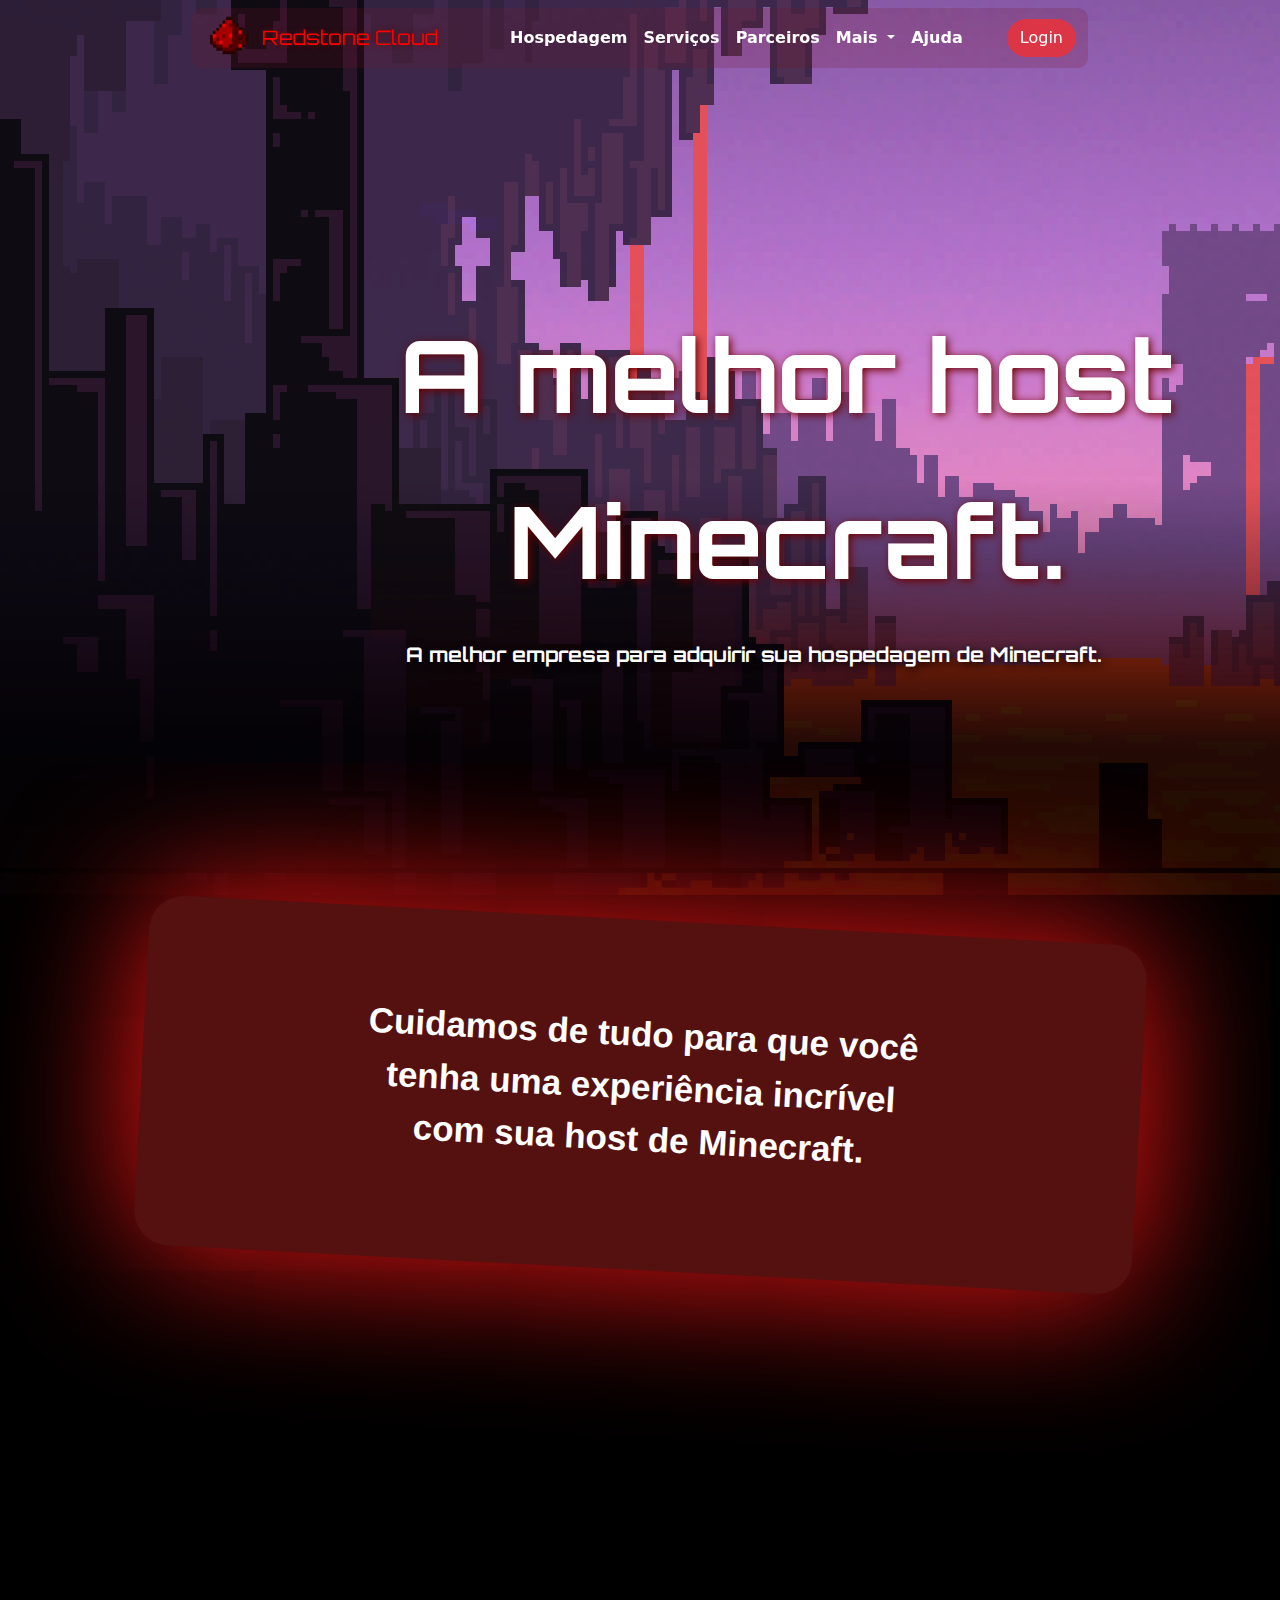
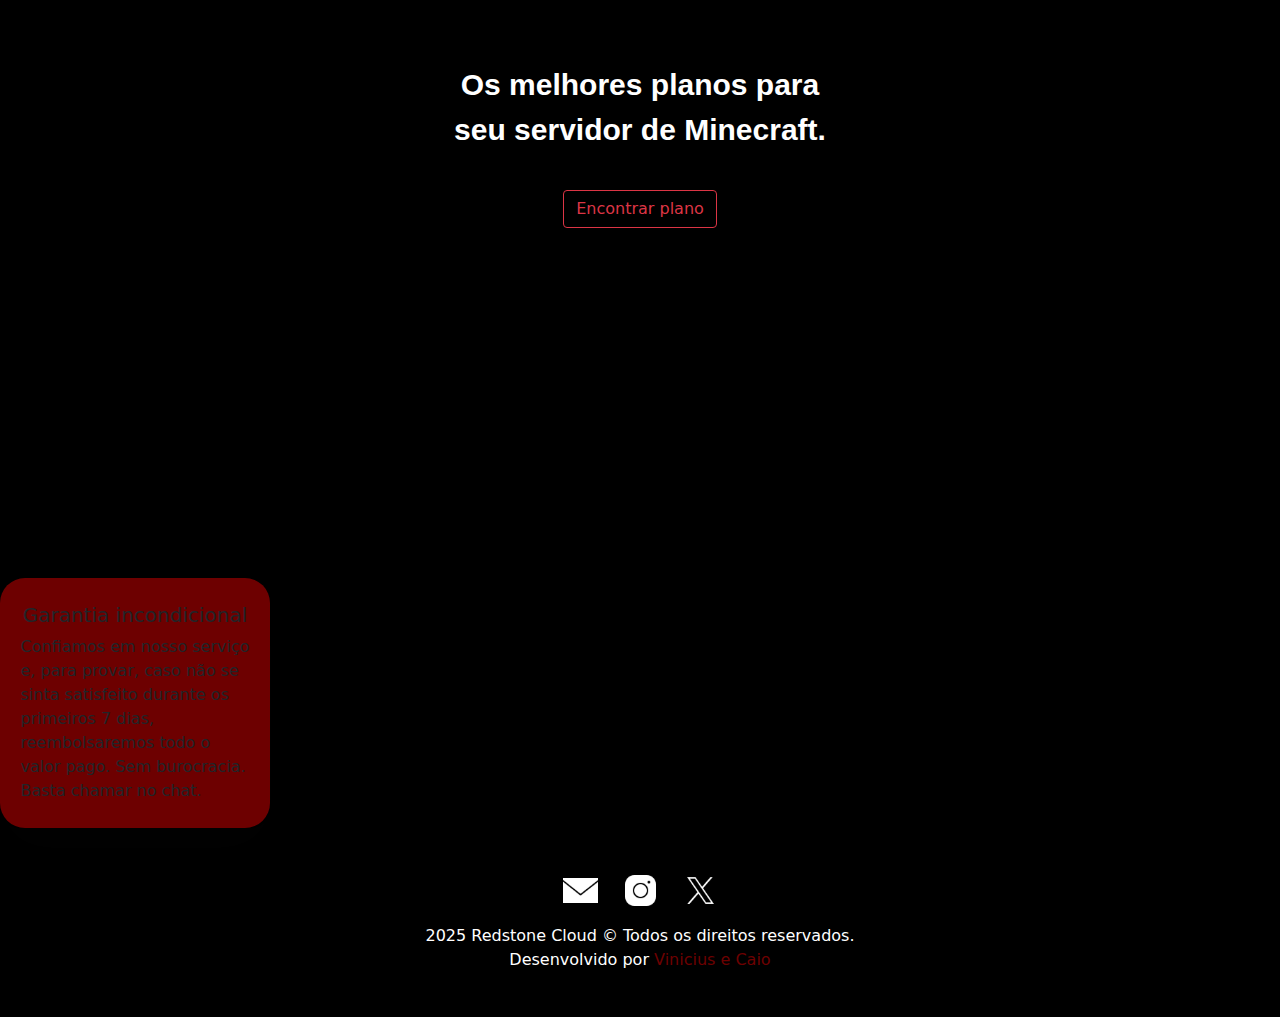
<file: index.html>
<!DOCTYPE html>
<html lang="pt-br">

<head>
    <meta charset="UTF-8">
    <meta name="viewport" content="width=device-width, initial-scale=1.0">
    <link rel="shortcut icon" href="img/ecabda1337491b7.png" type="image/x-icon">
    <!--fonte orbitron do cdn do google-->
    <link href="https://fonts.googleapis.com/css2?family=Orbitron:wght@700&display=swap" rel="stylesheet">
    <link rel="stylesheet" href="css/bootstrap.min.css">
    <link rel="stylesheet" href="css/style.css">
    <title>Redstone Cloud</title>
</head>

<body>

    <!--Navbar-->
    <nav class="navbar navbar-expand-lg bg-transparent fixed-top" style="background-color: transparent;">
        <div class="container navbar-limit">
            <a class="navbar-brand d-flex align-items-center redstone-text" href="#">
                <img src="img/redstone.png" alt="Logo" width="50" height="50"
                    class="d-inline-block align-text-top me-2">
                Redstone Cloud
            </a>
            <button class="navbar-toggler" type="button" data-bs-toggle="collapse" data-bs-target="#navbarScroll"
                aria-controls="navbarScroll" aria-expanded="false" aria-label="Toggle navigation">
                <span class="navbar-toggler-icon"></span>
            </button>
            <div class="collapse navbar-collapse ms-5" id="navbarScroll">
                <ul class="navbar-nav me-auto my-2 my-lg-0 navbar-nav-scroll" style="--bs-scroll-height: 100px;">
                    <li class="nav-item">
                        <a class="nav-link active" aria-current="page" href="index.html">Hospedagem</a>
                    </li>
                    <li class="nav-item">
                        <a class="nav-link" href="#">Serviços</a>
                    </li>
                    <li class="nav-item">
                        <a class="nav-link" href="#">Parceiros</a>
                    </li>
                    <li class="nav-item dropdown">
                        <a class="nav-link dropdown-toggle" href="#" role="button" data-bs-toggle="dropdown"
                            aria-expanded="false">
                            Mais
                        </a>
                        <ul class="dropdown-menu">
                            <li><a class="dropdown-item" href="#">Notícias</a></li>
                            <li><a class="dropdown-item" href="#">Planos</a></li>
                            <li>
                                <hr class="dropdown-divider">
                            </li>
                            <li><a class="dropdown-item" href="#">ainda a adicionar algo</a></li>
                            <!--adicionar outra página nesta linha-->
                        </ul>
                    </li>
                    <li class="nav-item">
                        <a class="nav-link" href="#">Ajuda</a>
                    </li>
                </ul>
                <a href="formulario.html" class="nav-item btn btn-danger rounded-pill">Login</a>
            </div>
        </div>
    </nav>

    <!--Wallpaper de fundo-->
    <div class="wallpaper-fundo">
        <img src="img/nether_wallpaper_grad.png" alt="imagem do jogo eletrônico Minecraft" class="wallpaper-img">
    </div>

    <!--titulo principal-->
    <div class="texto-principal-container">
        <p>A melhor host</p>
        <p>Minecraft.</p>
    </div>
    <!--subtitulo-->
    <div class="subtitulo">
        <p>A melhor empresa para adquirir sua hospedagem de Minecraft.</p>
    </div>

    <!--Conteúdo principal-->
    <main>
        <div class="card-borda">
            <div class="card-texto">
                <p class="texto-s-inc">Cuidamos de tudo para que você <br>tenha uma experiência incrível<br>com sua host
                    de Minecraft.</p>
            </div>
        </div>

        <div class="numsei">
            <div class="oferta-plano">
                <div class="card-oferta">
                    <p class="texto-oferta">Os melhores planos para<br>seu servidor de Minecraft.</p>
                </div>
            </div>
            <div class=" btn-planos">
                <a href="planos.html">
                    <button class="btn btn-outline-danger">Encontrar plano</button>
                </a>
            </div>
        </div>

        <div class="card card-vantagens" style="width: 270px;">
            <div class="card-body">
                <h5 class="card-title">Garantia incondicional</h5>
                <p class="card-text">Confiamos em nosso serviço <br> e, para provar, caso não se <br> sinta satisfeito durante os <br> primeiros 7 dias, <br> reembolsaremos todo o <br> valor pago. Sem burocracia. <br> Basta chamar no chat.</p>
            </div>
        </div>
    </main>

    <!--Footer-->
    <footer class="footer text-white">
        <div class="redes-sociais">
            <a
                href="https://www.google.com/url?sa=t&rct=j&q=&esrc=s&source=web&cd=&ved=2ahUKEwig29LwptGPAxVfq5UCHb-PE6YQFnoECBwQAQ&url=https%3A%2F%2Fworkspace.google.com%2Fintl%2Fpt-BR%2Fgmail%2F&usg=AOvVaw1MwkeXgAMvW8yty2qMhFps&opi=89978449">
                <img src="img/email (1).png" alt="email">
            </a>
            <a
                href="https://www.google.com/url?sa=t&rct=j&q=&esrc=s&source=web&cd=&cad=rja&uact=8&ved=2ahUKEwiEqbTJptGPAxU8rJUCHeuqIkkQFnoECA4QAQ&url=https%3A%2F%2Fwww.instagram.com%2F&usg=AOvVaw1cBeRoOpMhZ3-x5M1sA3Fm&opi=89978449">
                <img src="img/instagram.png" alt="instagram">
            </a>
            <a
                href="https://www.google.com/url?sa=t&rct=j&q=&esrc=s&source=web&cd=&ved=2ahUKEwjSutHfptGPAxXvqpUCHYoVEBUQFnoECB8QAQ&url=https%3A%2F%2Fx.com%2F&usg=AOvVaw0yFQxBNLSDNLE7t39dE_qb&opi=89978449">
                <img src="img/X.png" alt="X">
            </a>
        </div>
        <div class="container text-center mt-3">
            <p class="mb-0">2025 Redstone Cloud &copy; Todos os direitos reservados.</p>
            <p class="mb-0">Desenvolvido por <a style="color: #6d0000; pointer-events: none;">Vinicius e Caio</a></p>
        </div>
    </footer>

    <script src="js/bootstrap.bundle.min.js"></script>
    <script src="js/script.js"></script>
</body>

</html>
</file>
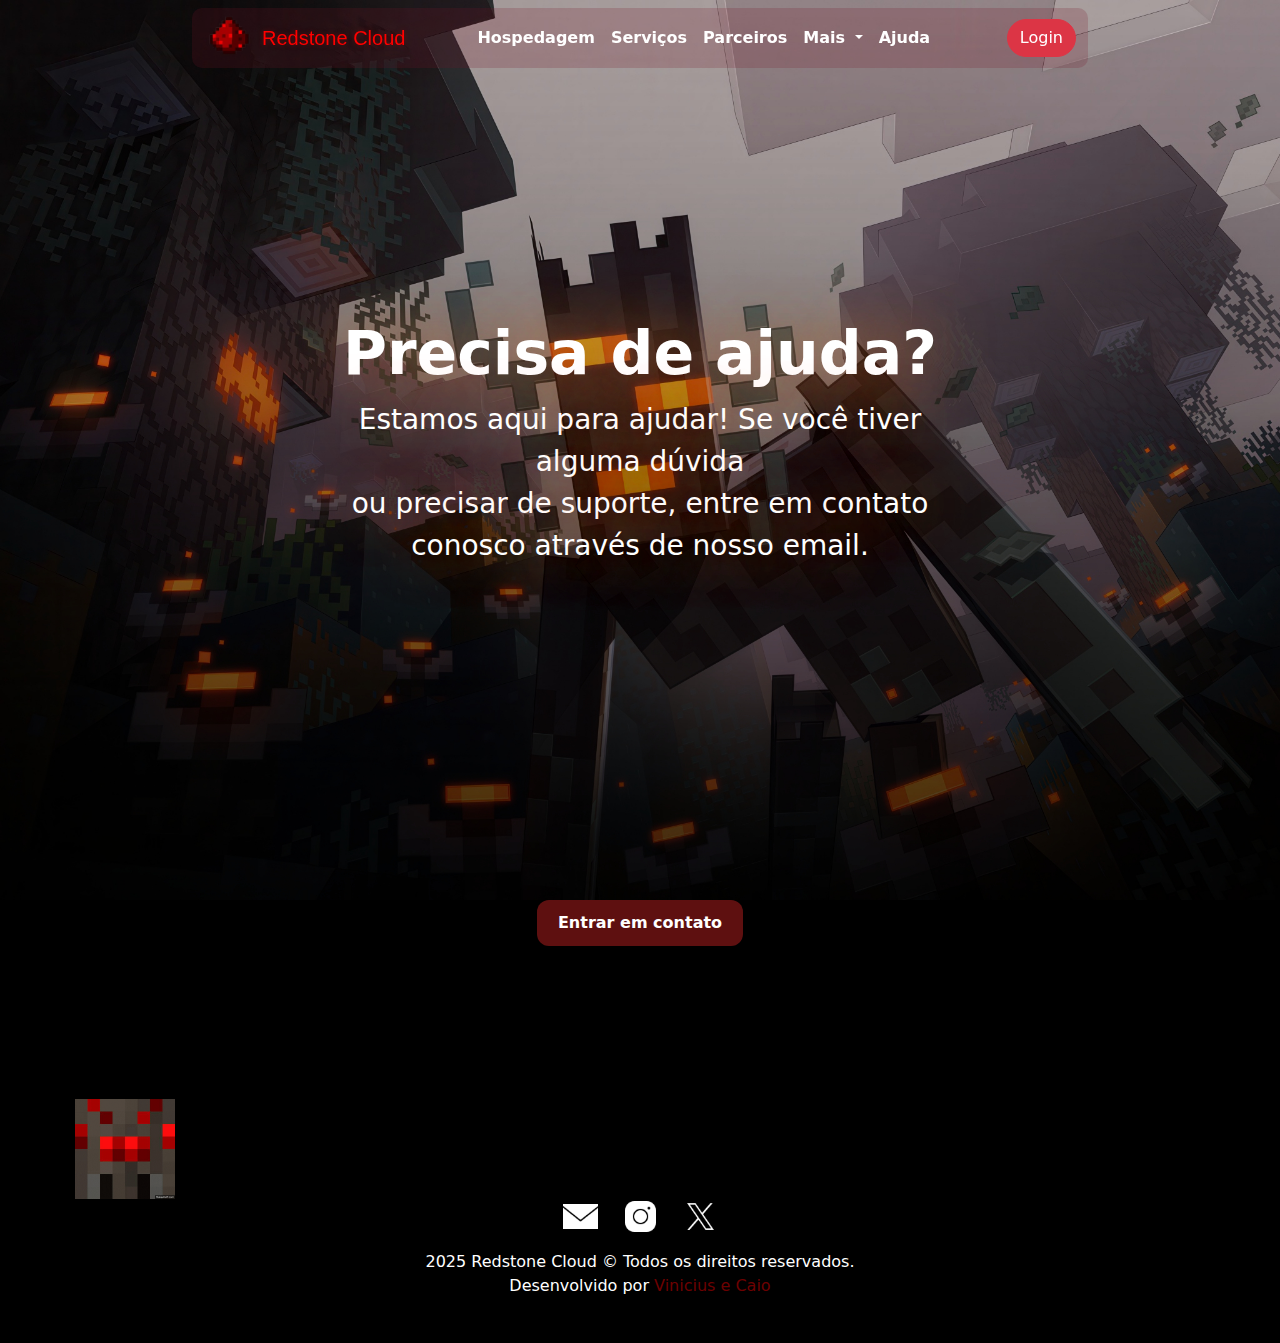
<file: ajuda.html>
<!DOCTYPE html>
<html lang="pt-br">

<head>
    <meta charset="UTF-8">
    <meta name="viewport" content="width=device-width, initial-scale=1.0">
    <link rel="shortcut icon" href="img/ecabda1337491b7.png" type="image/x-icon">
    <link rel="stylesheet" href="css/bootstrap.min.css">
    <link rel="stylesheet" href="css/style.css">
    <link rel="stylesheet" href="css/ajuda.css">
    <title>Ajuda</title>
</head>

<body>

    <!--Navbar-->
    <nav class="navbar navbar-expand-lg bg-transparent fixed-top" style="background-color: transparent;">
        <div class="container navbar-limit">
            <a class="navbar-brand d-flex align-items-center redstone-text" href="#">
                <img src="img/redstone.png" alt="Logo" width="50" height="50"
                    class="d-inline-block align-text-top me-2">
                Redstone Cloud
            </a>
            <button class="navbar-toggler" type="button" data-bs-toggle="collapse" data-bs-target="#navbarScroll"
                aria-controls="navbarScroll" aria-expanded="false" aria-label="Toggle navigation">
                <span class="navbar-toggler-icon"></span>
            </button>
            <div class="collapse navbar-collapse ms-5" id="navbarScroll">
                <ul class="navbar-nav me-auto my-2 my-lg-0 navbar-nav-scroll" style="--bs-scroll-height: 100px;">
                    <li class="nav-item">
                        <a class="nav-link active" aria-current="page" href="index.html">Hospedagem</a>
                    </li>
                    <li class="nav-item">
                        <a class="nav-link" href="#">Serviços</a>
                    </li>
                    <li class="nav-item">
                        <a class="nav-link" href="#">Parceiros</a>
                    </li>
                    <li class="nav-item dropdown">
                        <a class="nav-link dropdown-toggle" href="#" role="button" data-bs-toggle="dropdown"
                            aria-expanded="false">
                            Mais
                        </a>
                        <ul class="dropdown-menu">
                            <li><a class="dropdown-item" href="#">Notícias</a></li>
                            <li><a class="dropdown-item" href="#">Planos</a></li>
                            <li>
                                <hr class="dropdown-divider">
                            </li>
                            <li><a class="dropdown-item" href="#">ainda a adicionar algo</a></li>
                            <!--adicionar outra página nesta linha-->
                        </ul>
                    </li>
                    <li class="nav-item">
                        <a class="nav-link" href="#">Ajuda</a>
                    </li>
                </ul>
                <a href="formulario.html" class="nav-item btn btn-danger rounded-pill">Login</a>
            </div>
        </div>
    </nav>

    <div class="wallpaper-fundo">
        <img src="img/minecraft_jd_palido_wallpaper.jpg" alt="imagem do jogo eletrônico Minecraft"
            class="wallpaper-img">
    </div>

    <div class="mensagem-ajuda-container text-center">
        <h1 class="titulo-ajuda">Precisa de ajuda?</h1>
        <p class="texto-ajuda">Estamos aqui para ajudar! Se você tiver alguma dúvida <br> ou precisar de suporte,
            entre em contato conosco através de nosso email.</p>
    </div>

    <main>
        <div class="container-toast text-center mb-5">
            <button type="button" class="btn planos-btn" id="liveToastBtn">Entrar em contato</button>

            <div class="toast-container position-fixed bottom-0 end-0 p-3">
                <div id="liveToast" class="toast" role="alert" aria-live="assertive" aria-atomic="true">
                    <div class="toast-header">
                        <img src="img/carregando_gif.gif" class="rounded me-2" alt="gif carregando">
                        <strong class="me-auto">Redstone Cloud</strong>
                        <small>Agora</small>
                        <button type="button" class="btn-close" data-bs-dismiss="toast" aria-label="Close"></button>
                    </div>
                    <div class="toast-body">
                        Estamos te redirecionando para a conversa com o suporte...
                    </div>
                </div>
            </div>
        </div>

    </main>

    <!--Footer-->
    <footer class="footer text-white">

         <div class="mobs-gif">
            <img src="img/mobs_minecraft.gif" alt="animação de mobs do jogo eletrônico minecraft">
        </div>

        <div class="redes-sociais">
            <a
                href="https://www.google.com/url?sa=t&rct=j&q=&esrc=s&source=web&cd=&ved=2ahUKEwig29LwptGPAxVfq5UCHb-PE6YQFnoECBwQAQ&url=https%3A%2F%2Fworkspace.google.com%2Fintl%2Fpt-BR%2Fgmail%2F&usg=AOvVaw1MwkeXgAMvW8yty2qMhFps&opi=89978449">
                <img src="img/email (1).png" alt="email">
            </a>
            <a
                href="https://www.google.com/url?sa=t&rct=j&q=&esrc=s&source=web&cd=&cad=rja&uact=8&ved=2ahUKEwiEqbTJptGPAxU8rJUCHeuqIkkQFnoECA4QAQ&url=https%3A%2F%2Fwww.instagram.com%2F&usg=AOvVaw1cBeRoOpMhZ3-x5M1sA3Fm&opi=89978449">
                <img src="img/instagram.png" alt="instagram">
            </a>
            <a
                href="https://www.google.com/url?sa=t&rct=j&q=&esrc=s&source=web&cd=&ved=2ahUKEwjSutHfptGPAxXvqpUCHYoVEBUQFnoECB8QAQ&url=https%3A%2F%2Fx.com%2F&usg=AOvVaw0yFQxBNLSDNLE7t39dE_qb&opi=89978449">
                <img src="img/X.png" alt="X">
            </a>
        </div>
        <div class="container text-center mt-3">
            <p class="mb-0">2025 Redstone Cloud &copy; Todos os direitos reservados.</p>
            <p class="mb-0">Desenvolvido por <a style="color: #6d0000; pointer-events: none;">Vinicius e Caio</a></p>
        </div>
    </footer>

    <script src="js/bootstrap.bundle.min.js"></script>
    <script src="js/script.js"></script>
</body>

</html>
</file>
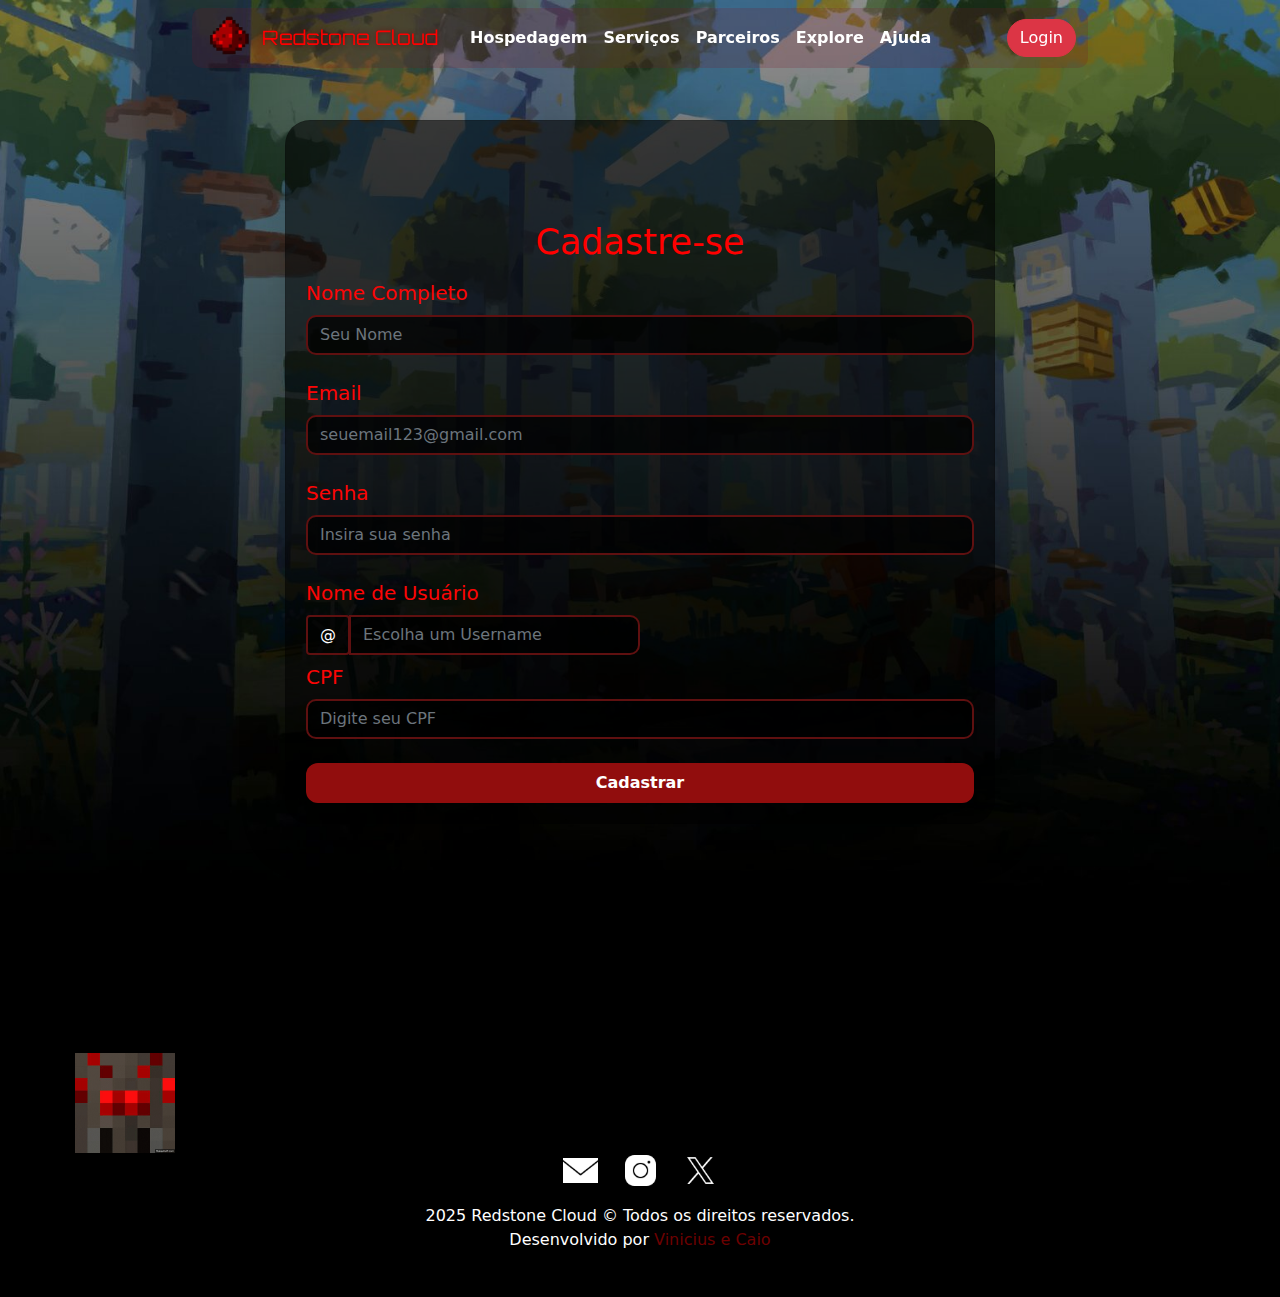
<file: cadastro.html>
<!DOCTYPE html>
<html lang="pt-br">

<head>
    <meta charset="UTF-8">
    <meta name="viewport" content="width=device-width, initial-scale=1.0">
    <link rel="shortcut icon" href="img/ecabda1337491b7.png" type="image/x-icon">
    <link href="https://fonts.googleapis.com/css2?family=Orbitron:wght@700&display=swap" rel="stylesheet">
    <link rel="stylesheet" href="css/bootstrap.min.css">
    <link rel="stylesheet" href="css/style.css">
    <link rel="stylesheet" href="css/forms.css">
    <link rel="stylesheet" href="css/cadastro.css">
    <title>Criar Conta</title>

</head>

<body>
    <nav class="navbar navbar-expand-lg bg-transparent fixed-top" style="background-color: transparent;">
        <div class="container navbar-limit">
            <a class="navbar-brand d-flex align-items-center redstone-text" href="#">
                <img src="img/redstone.png" alt="Logo" width="50" height="50"
                    class="d-inline-block align-text-top me-2">
                Redstone Cloud
            </a>
            <button class="navbar-toggler" type="button" data-bs-toggle="collapse" data-bs-target="#navbarScroll"
                aria-controls="navbarScroll" aria-expanded="false" aria-label="Toggle navigation">
                <img src="img/icon_menu.png" alt="ícone de menu">
                <span class="navbar-toggler-icon"></span>
            </button>
            <div class="collapse navbar-collapse ms-2" id="navbarScroll">
                <ul class="navbar-nav me-auto my-2 my-lg-0 navbar-nav-scroll" style="--bs-scroll-height: 1000px;">
                    <li class="nav-item">
                        <a class="nav-link active" aria-current="page" href="index.html">Hospedagem</a>
                    </li>
                    <li class="nav-item">
                        <a class="nav-link" href="adqservers.html">Serviços</a>
                    </li>
                    <li class="nav-item">
                        <a class="nav-link" href="membros.html">Parceiros</a>
                    </li>
                    <li class="nav-item">
                        <a class="nav-link" href="servers.html">Explore</a>
                    </li>
                    <li class="nav-item">
                        <a class="nav-link" href="ajuda.html">Ajuda</a>
                    </li>
                </ul>
                <a href="formulario.html" class="nav-item btn btn-danger rounded-pill">Login</a>
            </div>
        </div>
    </nav>

    <main>
        <div class="wallpaper-fundo-cadastro">
            <div class="centralDiv">
                <div class="formdiv ">
                    <div class="card shadow-lg rounded-4 formdiv" style="background-color: rgba(0, 0, 0, 0.575)">
                        <form>
                            <h3 style="color: rgb(255, 0, 0); text-align: center; font-size: 35px;">Cadastre-se</h3>

                            <div class="row mb-3">
                                <label for="Nome" class="col-sm-0 col-form-label">Nome Completo</label>
                                <div class="col-sm-13">
                                    <input type="text" class="form-control shadow-none" id="inputName" name="NomeComp"
                                        placeholder="Seu Nome" required>
                                </div>
                            </div>


                            <div class="row mb-3">
                                <label for="Email" class="col-sm-0 col-form-label">Email</label>
                                <div class="col-sm-13">
                                    <input type="email" class="form-control shadow-none" id="inputEmail" name="email"
                                        placeholder="seuemail123@gmail.com" required>
                                </div>
                            </div>

                            <div class="row mb-3">
                                <label for="senha" class="col-sm-0 col-form-label">Senha</label>
                                <div class="col-sm-13">
                                    <input type="password" class="form-control shadow-none" id="inputPassword"
                                        name="senha" minlength="8" placeholder="Insira sua senha" required>
                                </div>
                            </div>

                            <div class="col-md-6">
                                <label for="validationCustomUsername" class="col-form-label">Nome de Usuário</label>
                                <div class="input-group has-validation">
                                    <span class="input-group-text" id="inputGroupPrepend">@</span>
                                    <input type="text" class="form-control shadow-none" id="validationCustomUsername"
                                        aria-describedby="inputGroupPrepend" name="Username"
                                        placeholder="Escolha um Username" required>
                                </div>
                            </div>

                            <div class="row mb-4">
                                <label for="cpf" class="col-sm-0 col-form-label">CPF</label>
                                <div class="col-sm-0">
                                    <input type="text" class="form-control shadow-none" id="inputCPF" name="CPF"
                                        placeholder="Digite seu CPF" required>
                                </div>
                            </div>
                            <button type="submit" class="btn btn-entrar w-100">Cadastrar</button>
                        </form>
                    </div>
                </div>
            </div>
        </div>
    </main>

    <footer class="footer text-white mt-5">

        <div class="mobs-gif">
            <img src="img/mobs_minecraft.gif" alt="animação de mobs do jogo eletrônico minecraft">
        </div>

        <div class="redes-sociais">
            <a
                href="https://www.google.com/url?sa=t&rct=j&q=&esrc=s&source=web&cd=&ved=2ahUKEwig29LwptGPAxVfq5UCHb-PE6YQFnoECBwQAQ&url=https%3A%2F%2Fworkspace.google.com%2Fintl%2Fpt-BR%2Fgmail%2F&usg=AOvVaw1MwkeXgAMvW8yty2qMhFps&opi=89978449">
                <img src="img/email (1).png" alt="email">
            </a>
            <a
                href="https://www.google.com/url?sa=t&rct=j&q=&esrc=s&source=web&cd=&cad=rja&uact=8&ved=2ahUKEwiEqbTJptGPAxU8rJUCHeuqIkkQFnoECA4QAQ&url=https%3A%2F%2Fwww.instagram.com%2F&usg=AOvVaw1cBeRoOpMhZ3-x5M1sA3Fm&opi=89978449">
                <img src="img/instagram.png" alt="instagram">
            </a>
            <a
                href="https://www.google.com/url?sa=t&rct=j&q=&esrc=s&source=web&cd=&ved=2ahUKEwjSutHfptGPAxXvqpUCHYoVEBUQFnoECB8QAQ&url=https%3A%2F%2Fx.com%2F&usg=AOvVaw0yFQxBNLSDNLE7t39dE_qb&opi=89978449">
                <img src="img/X.png" alt="X">
            </a>
        </div>
        <div class="container text-center mt-3">
            <p class="mb-0">2025 Redstone Cloud &copy; Todos os direitos reservados.</p>
            <p class="mb-0">Desenvolvido por <a style="color: #6d0000; pointer-events: none;">Vinicius e Caio</a></p>
        </div>
    </footer>

    <script src="js/bootstrap.bundle.min.js"></script>
</body>

</html>
</file>
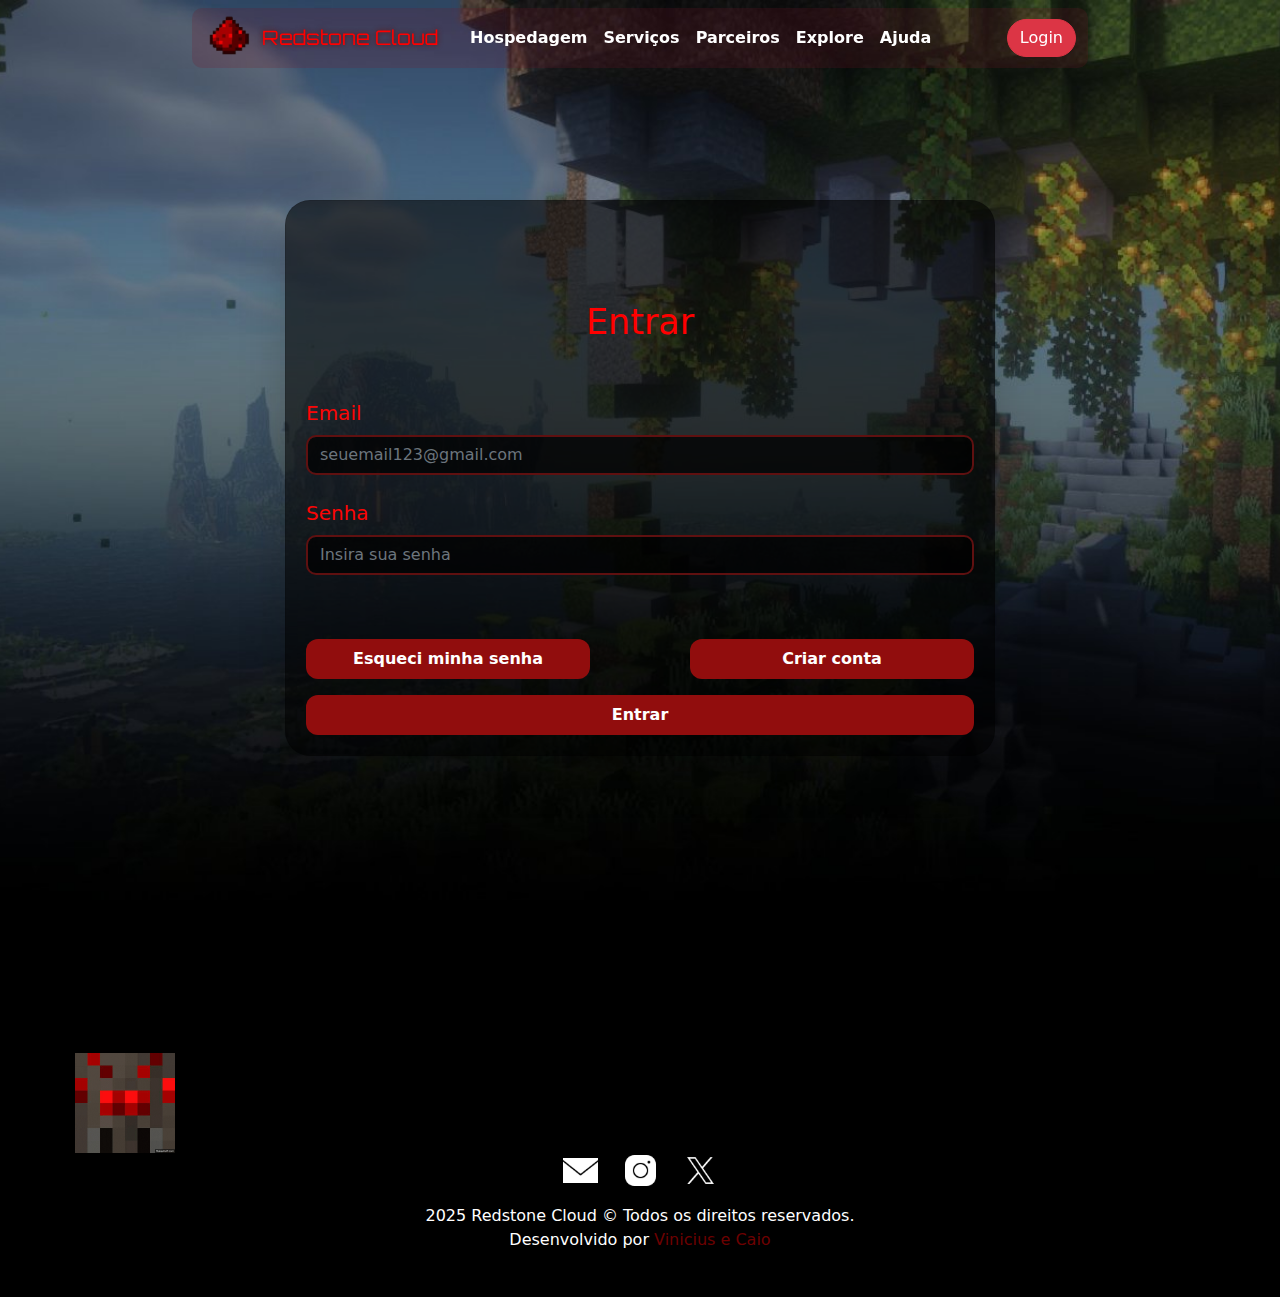
<file: formulario.html>
<!DOCTYPE html>
<html lang="pt-br">

<head>
    <meta charset="UTF-8">
    <meta name="viewport" content="width=device-width, initial-scale=1.0">
    <link rel="shortcut icon" href="img/ecabda1337491b7.png" type="image/x-icon">
    <link href="https://fonts.googleapis.com/css2?family=Orbitron:wght@700&display=swap" rel="stylesheet">
    <link rel="stylesheet" href="css/bootstrap.min.css">
    <link rel="stylesheet" href="css/style.css">
    <link rel="stylesheet" href="css/forms.css">
    <title>Entrar</title>
</head>

<body>
    <nav class="navbar navbar-expand-lg bg-transparent fixed-top" style="background-color: transparent;">
        <div class="container navbar-limit">
            <a class="navbar-brand d-flex align-items-center redstone-text" href="#">
                <img src="img/redstone.png" alt="Logo" width="50" height="50"
                    class="d-inline-block align-text-top me-2">
                Redstone Cloud
            </a>
            <button class="navbar-toggler" type="button" data-bs-toggle="collapse" data-bs-target="#navbarScroll"
                aria-controls="navbarScroll" aria-expanded="false" aria-label="Toggle navigation">
                <img src="img/icon_menu.png" alt="ícone de menu">
                <span class="navbar-toggler-icon"></span>
            </button>
            <div class="collapse navbar-collapse ms-2" id="navbarScroll">
                <ul class="navbar-nav me-auto my-2 my-lg-0 navbar-nav-scroll" style="--bs-scroll-height: 1000px;">
                    <li class="nav-item">
                        <a class="nav-link active" aria-current="page" href="index.html">Hospedagem</a>
                    </li>
                    <li class="nav-item">
                        <a class="nav-link" href="adqservers.html">Serviços</a>
                    </li>
                    <li class="nav-item">
                        <a class="nav-link" href="membros.html">Parceiros</a>
                    </li>
                    <li class="nav-item">
                        <a class="nav-link" href="servers.html">Explore</a>
                    </li>
                    <li class="nav-item">
                        <a class="nav-link" href="ajuda.html">Ajuda</a>
                    </li>
                </ul>
                <a href="formulario.html" class="nav-item btn btn-danger rounded-pill">Login</a>
            </div>
        </div>
    </nav>

    <main>

        <div class="wallpaper-fundo-forms">
            <div class="centralDiv">
                <div class="formdiv">
                    <div class="card shadow-lg rounded-4 formdiv" style="background-color: rgba(0, 0, 0, 0.575)">
                        <form>
                            <h3 style="color: rgb(255, 0, 0); text-align: center; font-size: 35px;" class="mb-5">Entrar
                            </h3>
                            <div class="row mb-3">
                                <label for="inputEmail3" class="col-sm-0 col-form-label">Email</label>
                                <div class="col-sm-13">
                                    <input type="email" class="form-control shadow-none" id="inputEmail" name="email"
                                        placeholder="seuemail123@gmail.com" required>
                                </div>
                            </div>

                            <div class="row mb-3">
                                <label for="senha" class="col-sm-0 col-form-label">Senha</label>
                                <div class="col-sm-13">
                                    <input type="password" class="form-control shadow-none" id="inputPassword"
                                        name="senha" placeholder="Insira sua senha" required>
                                </div>
                            </div>

                            <div class="d-flex mt-5" style="gap: 100px;">
                                <a href="rec_senha.html" class="btn btn-baixo w-100 mt-3">Esqueci minha senha</a>

                                <a href="cadastro.html" class="btn btn-baixo w-100 mt-3">Criar conta</a>
                            </div>

                            <button type="submit" class="btn btn-entrar w-100 mt-3">Entrar</button>

                        </form>
                    </div>
                </div>
            </div>
        </div>
    </main>

    <footer class="footer text-white mt-5">

        <div class="mobs-gif">
            <img src="img/mobs_minecraft.gif" alt="animação de mobs do jogo eletrônico minecraft">
        </div>

        <div class="redes-sociais">
            <a
                href="https://www.google.com/url?sa=t&rct=j&q=&esrc=s&source=web&cd=&ved=2ahUKEwig29LwptGPAxVfq5UCHb-PE6YQFnoECBwQAQ&url=https%3A%2F%2Fworkspace.google.com%2Fintl%2Fpt-BR%2Fgmail%2F&usg=AOvVaw1MwkeXgAMvW8yty2qMhFps&opi=89978449">
                <img src="img/email (1).png" alt="email">
            </a>
            <a
                href="https://www.google.com/url?sa=t&rct=j&q=&esrc=s&source=web&cd=&cad=rja&uact=8&ved=2ahUKEwiEqbTJptGPAxU8rJUCHeuqIkkQFnoECA4QAQ&url=https%3A%2F%2Fwww.instagram.com%2F&usg=AOvVaw1cBeRoOpMhZ3-x5M1sA3Fm&opi=89978449">
                <img src="img/instagram.png" alt="instagram">
            </a>
            <a
                href="https://www.google.com/url?sa=t&rct=j&q=&esrc=s&source=web&cd=&ved=2ahUKEwjSutHfptGPAxXvqpUCHYoVEBUQFnoECB8QAQ&url=https%3A%2F%2Fx.com%2F&usg=AOvVaw0yFQxBNLSDNLE7t39dE_qb&opi=89978449">
                <img src="img/X.png" alt="X">
            </a>
        </div>
        <div class="container text-center mt-3">
            <p class="mb-0">2025 Redstone Cloud &copy; Todos os direitos reservados.</p>
            <p class="mb-0">Desenvolvido por <a style="color: #6d0000; pointer-events: none;">Vinicius e Caio</a></p>
        </div>
    </footer>

    <script src="js/bootstrap.bundle.min.js"></script>
</body>

</html>
</file>
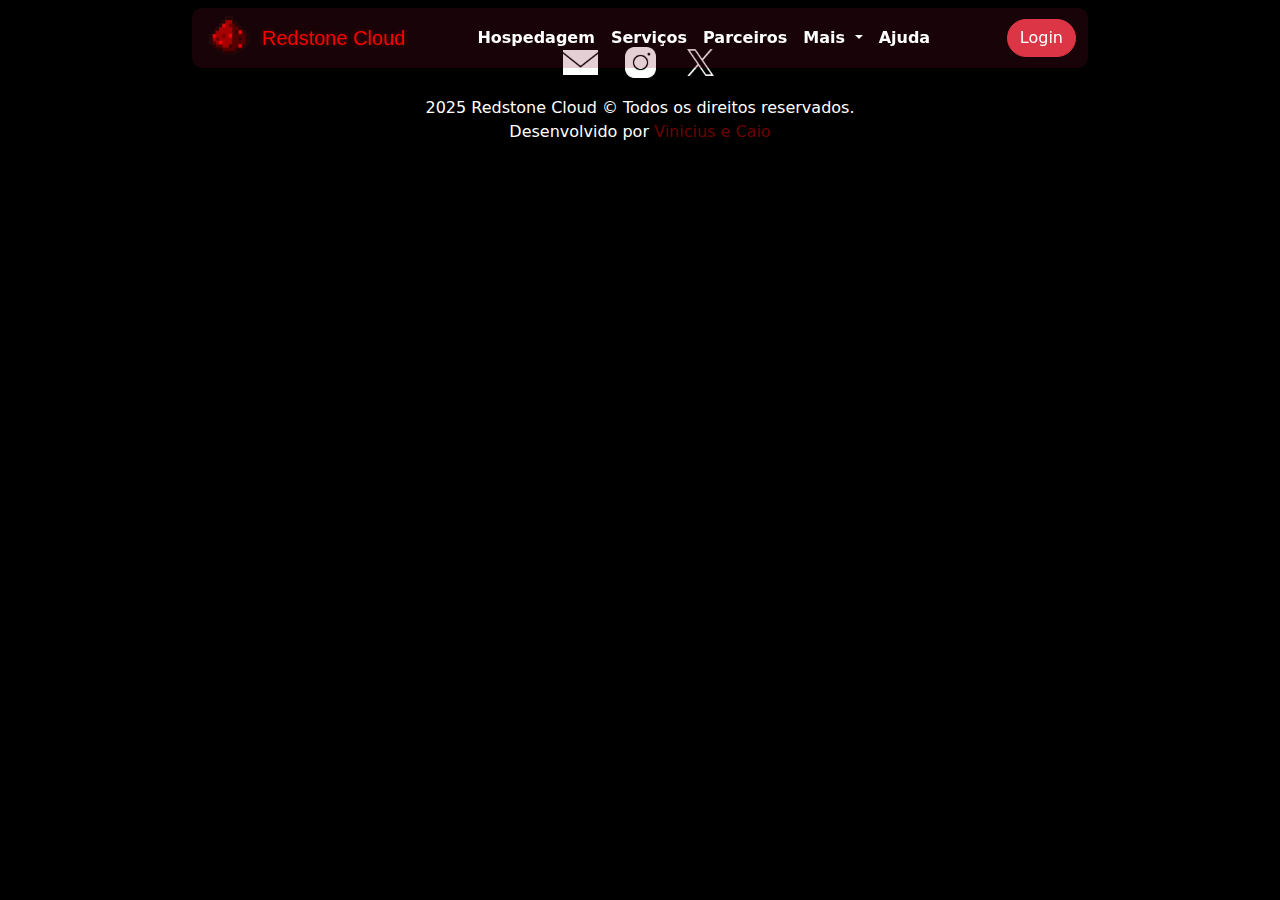
<file: noticias.html>
<!DOCTYPE html>
<html lang="pt-br">

<head>
    <meta charset="UTF-8">
    <meta name="viewport" content="width=device-width, initial-scale=1.0">
    <link rel="shortcut icon" href="img/ecabda1337491b7.png" type="image/x-icon">
    <link rel="stylesheet" href="css/bootstrap.min.css">
    <link rel="stylesheet" href="css/style.css">
    <title>Adquirir servidor</title>
</head>

<body>

    <!--Navbar-->
    <nav class="navbar navbar-expand-lg bg-transparent fixed-top" style="background-color: transparent;">
        <div class="container navbar-limit">
            <a class="navbar-brand d-flex align-items-center redstone-text" href="#">
                <img src="img/redstone.png" alt="Logo" width="50" height="50"
                    class="d-inline-block align-text-top me-2">
                Redstone Cloud
            </a>
            <button class="navbar-toggler" type="button" data-bs-toggle="collapse" data-bs-target="#navbarScroll"
                aria-controls="navbarScroll" aria-expanded="false" aria-label="Toggle navigation">
                <span class="navbar-toggler-icon"></span>
            </button>
            <div class="collapse navbar-collapse ms-5" id="navbarScroll">
                <ul class="navbar-nav me-auto my-2 my-lg-0 navbar-nav-scroll" style="--bs-scroll-height: 100px;">
                    <li class="nav-item">
                        <a class="nav-link active" aria-current="page" href="index.html">Hospedagem</a>
                    </li>
                    <li class="nav-item">
                        <a class="nav-link" href="#">Serviços</a>
                    </li>
                    <li class="nav-item">
                        <a class="nav-link" href="#">Parceiros</a>
                    </li>
                    <li class="nav-item dropdown">
                        <a class="nav-link dropdown-toggle" href="#" role="button" data-bs-toggle="dropdown"
                            aria-expanded="false">
                            Mais
                        </a>
                        <ul class="dropdown-menu">
                            <li><a class="dropdown-item" href="#">Notícias</a></li>
                            <li><a class="dropdown-item" href="#">Planos</a></li>
                            <li>
                                <hr class="dropdown-divider">
                            </li>
                            <li><a class="dropdown-item" href="#">ainda a adicionar algo</a></li>
                            <!--adicionar outra página nesta linha-->
                        </ul>
                    </li>
                    <li class="nav-item">
                        <a class="nav-link" href="#">Ajuda</a>
                    </li>
                </ul>
                <a href="formulario.html" class="nav-item btn btn-danger rounded-pill">Login</a>
            </div>
        </div>
    </nav>

    <!--Footer-->
    <footer class="footer text-white">
        <div class="redes-sociais">
            <a
                href="https://www.google.com/url?sa=t&rct=j&q=&esrc=s&source=web&cd=&ved=2ahUKEwig29LwptGPAxVfq5UCHb-PE6YQFnoECBwQAQ&url=https%3A%2F%2Fworkspace.google.com%2Fintl%2Fpt-BR%2Fgmail%2F&usg=AOvVaw1MwkeXgAMvW8yty2qMhFps&opi=89978449">
                <img src="img/email (1).png" alt="email">
            </a>
            <a
                href="https://www.google.com/url?sa=t&rct=j&q=&esrc=s&source=web&cd=&cad=rja&uact=8&ved=2ahUKEwiEqbTJptGPAxU8rJUCHeuqIkkQFnoECA4QAQ&url=https%3A%2F%2Fwww.instagram.com%2F&usg=AOvVaw1cBeRoOpMhZ3-x5M1sA3Fm&opi=89978449">
                <img src="img/instagram.png" alt="instagram">
            </a>
            <a
                href="https://www.google.com/url?sa=t&rct=j&q=&esrc=s&source=web&cd=&ved=2ahUKEwjSutHfptGPAxXvqpUCHYoVEBUQFnoECB8QAQ&url=https%3A%2F%2Fx.com%2F&usg=AOvVaw0yFQxBNLSDNLE7t39dE_qb&opi=89978449">
                <img src="img/X.png" alt="X">
            </a>
        </div>
        <div class="container text-center mt-3">
            <p class="mb-0">2025 Redstone Cloud &copy; Todos os direitos reservados.</p>
            <p class="mb-0">Desenvolvido por <a style="color: #6d0000; pointer-events: none;">Vinicius e Caio</a></p>
        </div>
    </footer>

    <script src="js/bootstrap.bundle.min.js"></script>
    <script src="js/script.js"></script>
</body>

</html>
</file>
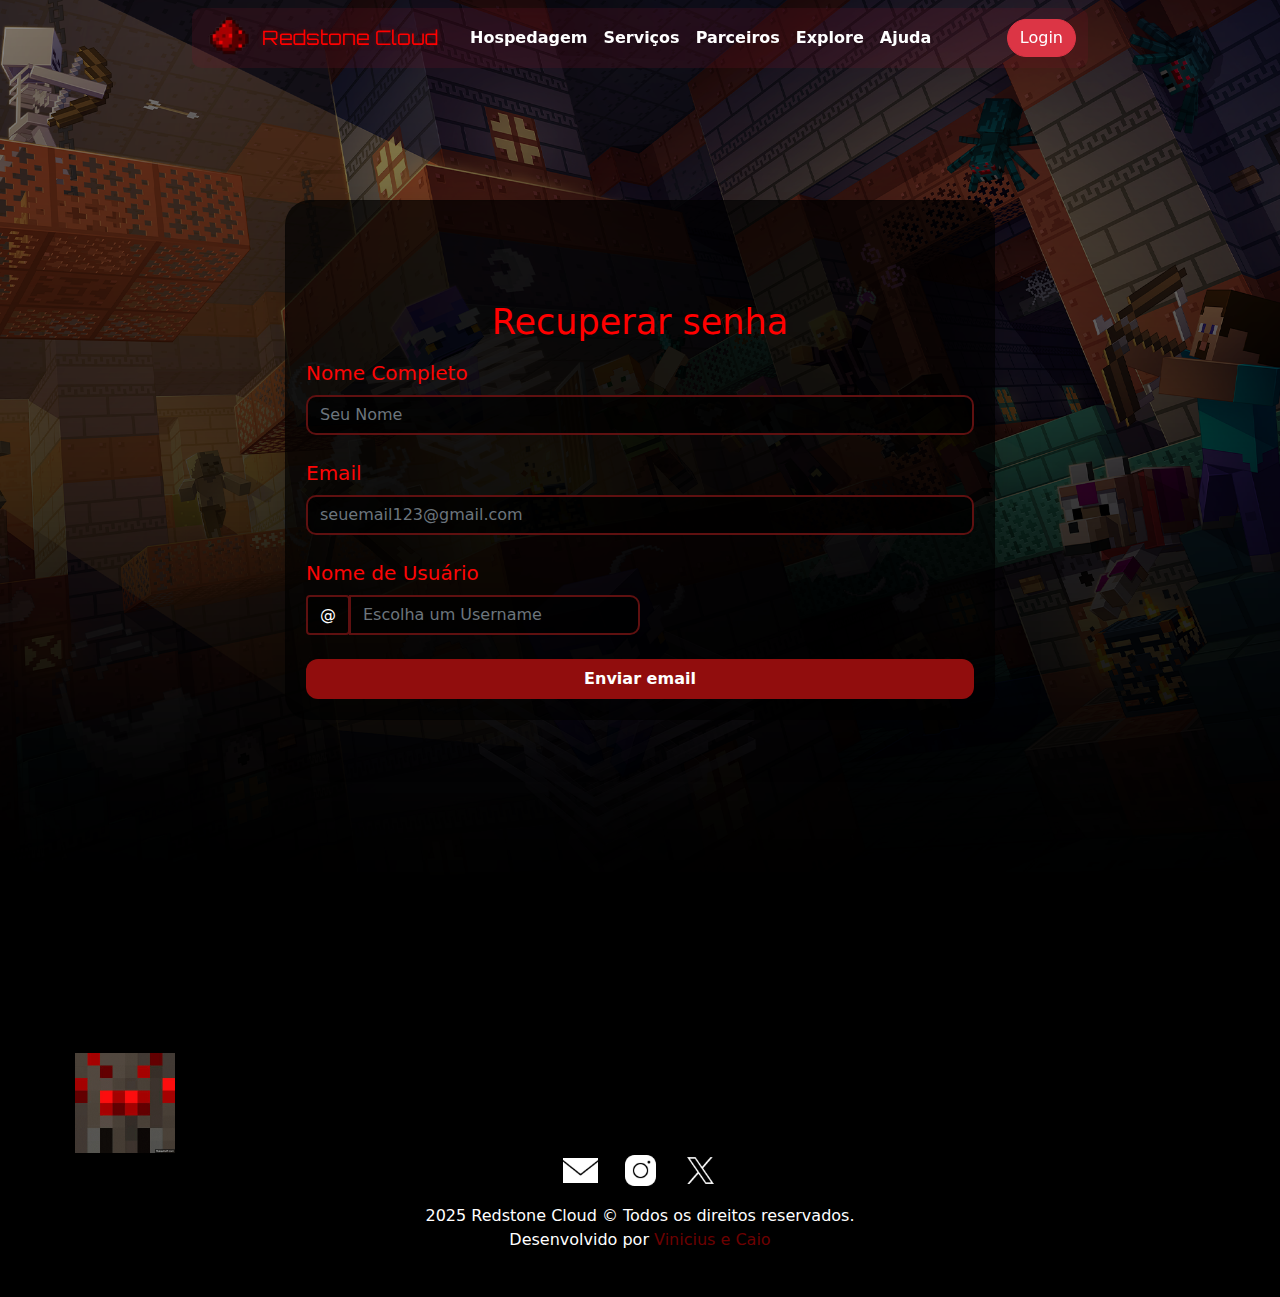
<file: rec_senha.html>
<!DOCTYPE html>
<html lang="pt-br">

<head>
    <meta charset="UTF-8">
    <meta name="viewport" content="width=device-width, initial-scale=1.0">
    <link rel="shortcut icon" href="img/ecabda1337491b7.png" type="image/x-icon">
    <link href="https://fonts.googleapis.com/css2?family=Orbitron:wght@700&display=swap" rel="stylesheet">
    <link rel="stylesheet" href="css/bootstrap.min.css">
    <link rel="stylesheet" href="css/style.css">
    <link rel="stylesheet" href="css/forms.css">
    <link rel="stylesheet" href="css/cadastro.css">
    <title>Recuperar senha</title>

</head>
<style>
    .wallpaper-fundo-recSenha {
        width: 100%;
        height: 900px;
        background: url("img/trialChamber_wallpaper.png") no-repeat center;
        background-size: cover;
        position: relative;
    }

    .formdiv {
        margin-top: 50px;
    }
</style>

<body>
    <nav class="navbar navbar-expand-lg bg-transparent fixed-top" style="background-color: transparent;">
        <div class="container navbar-limit">
            <a class="navbar-brand d-flex align-items-center redstone-text" href="#">
                <img src="img/redstone.png" alt="Logo" width="50" height="50"
                    class="d-inline-block align-text-top me-2">
                Redstone Cloud
            </a>
            <button class="navbar-toggler" type="button" data-bs-toggle="collapse" data-bs-target="#navbarScroll"
                aria-controls="navbarScroll" aria-expanded="false" aria-label="Toggle navigation">
                <img src="img/icon_menu.png" alt="ícone de menu">
                <span class="navbar-toggler-icon"></span>
            </button>
            <div class="collapse navbar-collapse ms-2" id="navbarScroll">
                <ul class="navbar-nav me-auto my-2 my-lg-0 navbar-nav-scroll" style="--bs-scroll-height: 1000px;">
                    <li class="nav-item">
                        <a class="nav-link active" aria-current="page" href="index.html">Hospedagem</a>
                    </li>
                    <li class="nav-item">
                        <a class="nav-link" href="adqservers.html">Serviços</a>
                    </li>
                    <li class="nav-item">
                        <a class="nav-link" href="membros.html">Parceiros</a>
                    </li>
                    <li class="nav-item">
                        <a class="nav-link" href="servers.html">Explore</a>
                    </li>
                    <li class="nav-item">
                        <a class="nav-link" href="ajuda.html">Ajuda</a>
                    </li>
                </ul>
                <a href="formulario.html" class="nav-item btn btn-danger rounded-pill">Login</a>
            </div>
        </div>
    </nav>

    <main>
        <div class="wallpaper-fundo-recSenha">
            <div class="centralDiv">
                <div class="formdiv">
                    <div class="card shadow-lg rounded-4 formdiv" style="background-color: rgba(0, 0, 0, 0.705)">
                        <form>
                            <h3 style="color: rgb(255, 0, 0); text-align: center; font-size: 35px;">Recuperar senha</h3>

                            <div class="row mb-3">
                                <label for="Nome" class="col-sm-0 col-form-label">Nome Completo</label>
                                <div class="col-sm-13">
                                    <input type="text" class="form-control shadow-none" id="inputName" name="NomeComp"
                                        placeholder="Seu Nome" required>
                                </div>
                            </div>


                            <div class="row mb-3">
                                <label for="Email" class="col-sm-0 col-form-label">Email</label>
                                <div class="col-sm-13">
                                    <input type="email" class="form-control shadow-none" id="inputEmail" name="email"
                                        placeholder="seuemail123@gmail.com" required>
                                </div>
                            </div>

                            <div class="col-md-6">
                                <label for="validationCustomUsername" class="col-form-label">Nome de Usuário</label>
                                <div class="input-group has-validation">
                                    <span class="input-group-text" id="inputGroupPrepend">@</span>
                                    <input type="text" class="form-control shadow-none" id="validationCustomUsername"
                                        aria-describedby="inputGroupPrepend" name="Username"
                                        placeholder="Escolha um Username" required>
                                </div>
                            </div>
                            <button type="submit" class="btn btn-entrar w-100 mt-4">Enviar email</button>
                        </form>
                    </div>
                </div>
            </div>
        </div>
    </main>

    <footer class="footer text-white mt-5">

        <div class="mobs-gif">
            <img src="img/mobs_minecraft.gif" alt="animação de mobs do jogo eletrônico minecraft">
        </div>

        <div class="redes-sociais">
            <a
                href="https://www.google.com/url?sa=t&rct=j&q=&esrc=s&source=web&cd=&ved=2ahUKEwig29LwptGPAxVfq5UCHb-PE6YQFnoECBwQAQ&url=https%3A%2F%2Fworkspace.google.com%2Fintl%2Fpt-BR%2Fgmail%2F&usg=AOvVaw1MwkeXgAMvW8yty2qMhFps&opi=89978449">
                <img src="img/email (1).png" alt="email">
            </a>
            <a
                href="https://www.google.com/url?sa=t&rct=j&q=&esrc=s&source=web&cd=&cad=rja&uact=8&ved=2ahUKEwiEqbTJptGPAxU8rJUCHeuqIkkQFnoECA4QAQ&url=https%3A%2F%2Fwww.instagram.com%2F&usg=AOvVaw1cBeRoOpMhZ3-x5M1sA3Fm&opi=89978449">
                <img src="img/instagram.png" alt="instagram">
            </a>
            <a
                href="https://www.google.com/url?sa=t&rct=j&q=&esrc=s&source=web&cd=&ved=2ahUKEwjSutHfptGPAxXvqpUCHYoVEBUQFnoECB8QAQ&url=https%3A%2F%2Fx.com%2F&usg=AOvVaw0yFQxBNLSDNLE7t39dE_qb&opi=89978449">
                <img src="img/X.png" alt="X">
            </a>
        </div>
        <div class="container text-center mt-3">
            <p class="mb-0">2025 Redstone Cloud &copy; Todos os direitos reservados.</p>
            <p class="mb-0">Desenvolvido por <a style="color: #6d0000; pointer-events: none;">Vinicius e Caio</a></p>
        </div>
    </footer>

    <script src="js/bootstrap.bundle.min.js"></script>
</body>

</html>
</file>
<file: css/style.css>
body{
background-color: #000000;
}


.navbar-limit {
    max-width: 70%;
    background-color: rgba( 120, 20, 40, 0.20); /*52, 21, 57,*/
    border-radius: 10px;
}

.redstone-text {
    color: #ff0000 !important;
    font-family: 'Orbitron', Arial, sans-serif;
    text-shadow: 0 0 5px #5e1010;
}

.navbar .nav-link {
    font-weight: bold;
    color: #ffffff;
    transition: color 0.3s ease;
}

.navbar .nav-link:hover {
  color: #ff0000;
}

.dropdown-menu {
    background-color: rgba(131, 21, 21, 0.575); /*cor do fundo do dropdown*/
    border-radius: 8px;
}

.dropdown-item {
    color: #ffffff !important;
}

.dropdown-item:hover {
    background: rgba(255, 0, 0, 0.2) !important;
    color: #ff0000 !important;
}

.dropdown-menu .dropdown-item:hover {
    color: #ffffff !important;
}
/*
.wallpaper-fundo {
    height: 900px;
    background-repeat: no-repeat;
}*/

.wallpaper-fundo {
    height: 900px;
    background: url("../img/nether_wallpaper_grad.png") no-repeat center center;
    background-repeat: no-repeat;
    background-size: cover;
    position: relative;
    margin-bottom: 100px;/*só p desbugar a ultrapassagem do main por ele*/
}

.texto-principal-container,
.subtitulo {
    position: relative;
    top: auto;
    margin: 0 auto;
    text-align: center;
    z-index: 2;
}


.texto-principal-container {
    color: #ffffff;
    text-shadow: 2px 2px 8px #6d0000;
    position: absolute;
    font-family: 'Orbitron', Arial, sans-serif;
    font-weight: 700;
    font-size: 100px;
    top: 300px;
    left: 400px;
    flex-direction: column;
}

.subtitulo {
    color: #ffffff;
    text-shadow: 2px 2px 8px #000;
    position: absolute;
    font-family: 'Orbitron', Arial, sans-serif;
    font-weight: 700;
    font-size: 20px;
    top: 640px;
    left: 406px;
    flex-direction: column;
}

 main {
    margin-top: -100px; /*puxa o card para cima por causa do valor negativo*/
    position: relative; /*permite usar o z-index*/
    z-index: 2; /*faz o card ficar em cida do wallpaper*/
 }

.card-texto {
    width: 999px;
    height: 350px;
    background-color: rgb(85, 16, 16);
    display: flex;
    font-size: 35px;
    justify-content: center; /*centraliza vertical*/
    align-items: center; /*centraliza horizontal*/
    border-radius: 35px;
    text-align: center;
    transform: rotate(3deg); /*inclina a div 3 graus para a direita*/
    z-index: 2;
    box-shadow: 1px 1px 150px rgb(255, 21, 21);
}

.texto-s-inc {
    font-weight: bold;
    font-family: 'Segoe UI', Tahoma, Geneva, Verdana, sans-serif;
    color: #ffffff;
     /*impede de que o texto fique 3 graus a direita igual a div card-texto*/
    z-index: 2;
}

.card-borda {
    display: flex;
    justify-content: center;
    align-items: center;
    padding: 20px;
}

.card-body {
    background-color: #6d0000;
    border-radius: 25px;
}

.card, .card-vantagens {
    width: 270px;
}

.oferta-plano {
    padding-top: 250px;
    display: flex;
    justify-content: center;
    align-items: center;
    margin-bottom: -100px;
}

.card-oferta {
    width: 999px;
    height: 350px;
    background: transparent;
    display: flex;
    justify-content: center;
    align-items: center;
    text-align: center; /*alinha verticalmente o texto*/
}

.texto-oferta {
    font-weight: bold;
    font-size: 30px;
    font-family: 'Segoe UI', Tahoma, Geneva, Verdana, sans-serif;
    color: #ffffff;
}

.btn-planos {
    display: flex;
    justify-content: center; /* Alinhamento horizontal */
    align-items: center;
    position: relative;
    margin-top: -100px;  /* Valor negativo move o botão para cima, e positivo para baixo*/
    margin-bottom: 350px;
}

.planos-btn {
    color: #fff;
    background-color: #5e1010;
    border-radius: 12px;
    padding: 10px 20px; /* padding interno */
    font-weight: bold;
    transition: 0.3s ease;
}

.planos-btn:hover {
    background-color: rgb(253, 37, 37);
    color: #fff;
    transition: 0.3s ease;
}

.cards-coluna {
    background: linear-gradient(90deg, #972d0d 25%, #49116b 90%);
    position: relative;
    padding-top: 70px;
    padding-bottom: 70px;
    border-radius: 25px;
    gap: 75px;
}

.card-vantagens {
    min-height: 250px;
    border-radius: 20px;
    border: #000;
    background-color: rgba(255, 0, 0, 0);
    box-shadow: 1px 20px 50px rgb(2, 2, 2);
}

.card-vantagens .card-body {
    display: flex;
    flex-direction: column;
    justify-content: center; /* centraliza verticalmente */
    align-items: center;     /* centraliza horizontalmente */
}

.texto-card {
    color: #fff;
}

.gif-sapos {
    display: flex;
    padding-top: 65px;
    padding-bottom: 65px;
    justify-content: center;
}

.gif-sapos img {
    width: 800px;
    height: auto;
}

.painel-direito-esquerdo {
    display: flex;
    padding-top: 250px;
}

.painel-esquerdo, .painel-direito {
    flex: 1; /*faz ocupar todo o espaço disponível*/
    display: flex;
    justify-content: center;
    align-items: center;
    height: 500px; /* ajuste conforme necessário */
    position: relative;
}

.painel-esquerdo {
    background: linear-gradient(90deg, #740909  0%, #FF3C00 100%);
 }

.painel-direito {
    background: linear-gradient(90deg, #FF3C00 0%, #49116b 100%);
 }

.conteudo-painel {
    display: flex;
    flex-direction: column;
    align-items: center;
    justify-content: center;
}

.painel-numero {
    font-family: 'Orbitron', Arial, sans-serif;
    font-size: 120px;
    font-weight: bold;
    color: #fff;
}

.painel-legenda {
    font-family: 'Segoe UI', Arial, sans-serif;
    font-size: 36px;
    color: #fff;
    margin-top: 20px;
}

.melhores-precos {
    padding-top: 550px;
    padding-bottom: 350px;
    display: block;
    width: 600px;
    margin-left: auto;
    margin-right: auto;
}

.melhor-preco-titulo {
    font-weight: bold;
    font-size: 35px;
    color: rgb(255, 255, 255);
    padding-bottom: 20px;
}

.melhor-preco-texto {
    font-size: 27px;
    color: white;
}

.fundo-texto {
    background: none;
    padding: 20px;
    border-radius: 10px;
}

.botao-2 {
    display: flex;
    justify-content: center;
    align-items: center;
    gap: 15px;
    margin-top: 10px; 
}

.btn-planos-abaixo {
    display: flex;
    justify-content: center; /* Alinhamento horizontal */
    align-items: center;
    position: relative;
}

footer {
    background-color: #000;
    padding: 45px;
}

.mobs-gif {
    margin-top: 60px;
    margin-left: 30px;
}

.mobs-gif img {
    width: 100px;
    height: auto;
}

.redes-sociais {
    display: flex;
    align-items: center;
    justify-content: center;
    gap: 25px;
}

.redes-sociais img {
    z-index: 9 !important;
    height: 35px;
    width: 35px;
    transition: 0.4s ease;
}

.redes-sociais img:hover {
    transition: 0.4s ease;
    transform: scale(1.2);
}

@media (max-width: 850px) {

    .texto-principal-container {
        font-size: 60px;
        top: 200px;
        left: 50%;
        transform: translateX(-50%); /*centraliza o texto*/
        width: 300px;
        text-align: center;
    }

    .subtitulo {
        font-size: 23px;
        left: 25%;
        width: 400px;
        position: absolute;
        margin-top: -70px;
    }

    .painel-direito-esquerdo {
        flex-direction: column;
        padding-top: 130px;
    }

    .painel-esquerdo, .painel-direito {
        width: 900px;
        height: 220px;
        max-width: 773px;
    }

    .gif-sapos img {
        width: 700px;
        max-width: 700px;
        border-radius: 15px;
    }

    .melhores-precos {
        text-align: center;
        max-width: 400px;
        padding: 40px 20px;
    }

    .melhor-preco-titulo {
        font-size: 35px;
        font-weight: bold;
        margin-bottom: 15px;
    }

    .melhor-preco-texto {
        font-size: 20px;
    }

    .botao-2 {
        display: flex;
        justify-content: center;
        gap: 20px;
        flex-wrap: wrap; /*quebra os botões em telas menores*/
    }

    .botao-2 .btn {
        padding: 12px 25px;
        background-color: #7a1717;
        color: #fff;
        font-size: 17px;
        border-radius: 20px;
        font-weight: bold;
        text-decoration: none;
    }

    .botao-2 .btn:hover {
        background-color: rgb(253, 37, 37);
    }

}

@media (max-width: 700px) {

    .navbar-limit {
        position: relative;
        max-width: 100%;
    }

    .navbar-limit {
        background-color: rgba(85, 14, 28, 0.623); /*52, 21, 57,*/
    }

    .texto-principal-container {
        font-size: 60px;
        top: 200px;
        left: 50%;
        transform: translateX(-50%); /*centraliza o texto*/
        width: 300px;
        text-align: center;
    }

    .subtitulo {
        font-size: 23px;
        left: 10px;
        width: 400px;
        position: absolute;
        margin-top: -70px;
    }

    .card-texto,
    .card-oferta,
    .melhores-precos {
        width: 500px;
        font-size: 30px;
        padding: 60px 20px; /* padding interno */
    }

    .card-texto{
        box-shadow: 1px 1px 90px rgb(255, 21, 21);
    }

    .texto-s-inc {
        rotate: -3deg;
    }

    .painel-direito-esquerdo {
        flex-direction: column;
        padding-top: 130px;
    }

    .painel-esquerdo, .painel-direito {
        width: 100%;
        height: 220px;
        max-width: 465px;
    }

    .painel-esquerdo {
        background: linear-gradient(135deg, #ff0000, #ff6600);
        
    }

    .painel-direito {
       background: linear-gradient(135deg, #ff0000, #ff1493);
    }

    .painel-numero {
        font-size: 55px;
    }

    .painel-legenda {
        font-size: 30px;
    }

    .cards-coluna {
        flex-direction: column;
        gap: 50px;
        padding-top: 45px;
        padding-bottom: 45px;
        background: linear-gradient(180deg, #972d0d 25%, #49116b 90%);
    }

    .card-vantagens {
        max-width: 300px;
        margin-left: auto; /*centraliza automaticamente*/
        margin-right: auto;
    }

    .gif-sapos img {
        width: 600px;
        height: 250px;
        max-width: 400px;
        border-radius: 15px;
    }

    .footer {
        padding: 75px 20px;
    }

    .redes-sociais img {
        height: 35px;
        width: 35px;
    }

    .mobs-gif {
        position: relative;
        top: 35px;
        left: 10px;
    }

    .mobs-gif img {
        width: 40px;
        height: auto;
    }

    .melhores-precos {
        text-align: center;
        max-width: 400px;
        padding: 40px 20px;
    }

    .melhor-preco-titulo {
        font-size: 35px;
        font-weight: bold;
        margin-bottom: 15px;
    }

    .melhor-preco-texto {
        font-size: 20px;
    }

    .botao-2 {
        display: flex;
        justify-content: center;
        gap: 20px;
        flex-wrap: wrap; /*quebra os botões em telas menores*/
    }

    .botao-2 .btn {
        padding: 12px 25px;
        background-color: #7a1717;
        color: #fff;
        font-size: 17px;
        border-radius: 20px;
        font-weight: bold;
        text-decoration: none;
    }

    .botao-2 .btn:hover {
        background-color: rgb(253, 37, 37);
    }

}
@media (max-width: 400px) {
    .redstone-text{
        font-size: 15px;
    }
}
</file>
<file: css/ajuda.css>
.wallpaper-fundo {
    min-height: 600px;
    position: relative;
}

.wallpaper-fundo img {
    width: 100%;
    height: 100%;
    object-fit: cover;
}

.mensagem-ajuda-container {
    color: #ffffff;
    position: absolute;
    border-radius: 10px;
    padding: 30px;
    top: 50%;
    left: 50%;
    transform: translate(-50%, -50%);  /*alinha verticalmente e horizontalmente*/
    width: 90%;
    max-width: 800px;
    margin-bottom: 100px; /* Adiciona espaço na parte de baixo */
}

.titulo-ajuda {
    text-shadow: 0px 0px 60px #c4692d;
    font-size:70px;
    font-weight: bold;
    margin-bottom: 10px;
}

.texto-ajuda {
    font-size: 30px;
    text-shadow: 0px 0px 60px #c4692d;
}

.btn-texto-planos {
    display: flex;
    justify-content: center;
    padding-top: 35px;
}

.btn-plan {
    color: #fff;
    background-color: #c01b1b;
    border-radius: 12px;
    padding: 10px 20px; /* padding interno */
    font-weight: bold;
    transition: 0.3s ease;
}

.btn-plan:hover {
    background-color: #8d1b1b;
    transform: scale(1.05);
    text-decoration: none;
    color: #fff;
}

.container-toast {
    display: flex;
    justify-content: center;
    align-items: center;
}

.toast {
    border-left: 5px solid #dc3545;
    border-radius: 10px;
    overflow: hidden;
}

.toast-body {
    font-weight: 500;
}

.toast-header {
    font-size: 14px;
}

.toast-header img {
   width: 35px;
   height: 35px;
}

@media (max-width: 1670px) {
    .mensagem-ajuda-container {
        top: 50%;
        left: 50%;
        transform: translate(-50%, -50%);
        padding: 25px;
        width: 80%;
        max-width: 700px;
    }

    .titulo-ajuda {
        font-size: 60px;
    }

    .texto-ajuda {
        font-size: 28px;
    }
}

@media (max-width: 768px) {
    .mensagem-ajuda-container {
        top: 50%;
        left: 50%;
        transform: translate(-50%, -50%);
        padding: 20px;
        width: 90%;
        max-width: 500px;
    }

    .titulo-ajuda {
        font-size: 45px;
    }

    .texto-ajuda {
        font-size: 22px;
    }
}

@media (max-width: 480px) {
    .mensagem-ajuda-container {
        top: 50%;
        left: 50%;
        transform: translate(-50%, -50%);
        width: 95%;
        max-width: 350px;
        padding: 15px;
    }

    .titulo-ajuda {
        font-size: 35px;
    }

    .texto-ajuda {
        font-size: 18px;
    }
    
    .btn-plan {
        padding: 12px 24px;
        font-size: 16px;
    }
}
</file>
<file: css/forms.css>
body{
    background-color: rgb(0, 0, 0);
    height: 100%;
}

.centralDiv {
    margin-top: 100px;

    display: flex;             
    justify-content: center;   /*alinha X*/
    align-items: center;       /*alinha Y*/
}

.formdiv {
    width: 100%;
    max-width: 750px;
    padding: 20px;
    margin: 50px auto;
    height: auto;
    padding-top: 100px;
    border-radius: 25px;
}

.wallpaper-fundo-forms {
    width: 100%;
    height: 900px;
    background: url("../img/horizonte_wallpaper.jpeg") no-repeat center;
    background-size: cover;
    position: relative;
}

.texto-fundo-container {
    position: relative;
    z-index: 2; /* fica acima do background */
}

legend{
    color: aliceblue;
}

label{
    color: rgb(252, 5, 5);
}

input.form-control {
    background-color: #000000bb;
    color: white;
    border: 2px solid #5f1010;
    border-radius: 10px;
}

input.form-control:focus { /*faz com que fique com o fundo vermelho quando o campo do form é clicado*/
    background-color: #000000bb;
    border: 2px solid #ff0000;
    color: white;
}

.col-form-label {
    font-size: 20px;
}

.btn-entrar {
    color: #fff;
    background-color: #910d0d;
    border-radius: 12px;
    padding: 7px;
    font-weight: bold;
}

.btn-entrar:hover {
    color: #f0f0f0;
}

.btn-baixo {
    color: #ffffff;
    background-color: #910d0d;
    border-radius: 12px;
    padding: 7px;
    font-weight: bold;
}

.btn-baixo:hover {
    color: #f0f0f0;
}

@media (max-width: 576px) {
    .col-form-label {
        font-size: 16px;
    }

    h3 {
        font-size: 28px;
    }
}
</file>
<file: css/cadastro.css>
.wallpaper-fundo-cadastro {
    width: 100%;
    height: 900px;
    background: url("../img/floresta_wallpaper.jpg") no-repeat center;
    background-size: cover;
    position: relative;
}

.formdiv {
    margin-top: 10px;
}

input.form-control {
    background-color: #000000bb;
    color: white;
    border: 2px solid #5f1010;
    border-radius: 10px;
}

input.form-control:focus { /*faz com que fique com o fundo vermelho quando o campo do form é clicado*/
    background-color: #000000bb;
    border: 2px solid #ff0000;
    color: white;
}

.input-group-text {
    color: #ffffff;
    background-color: rgba(0, 0, 0, 0.541);
    border: 2px solid #5f1010;
}
</file>
